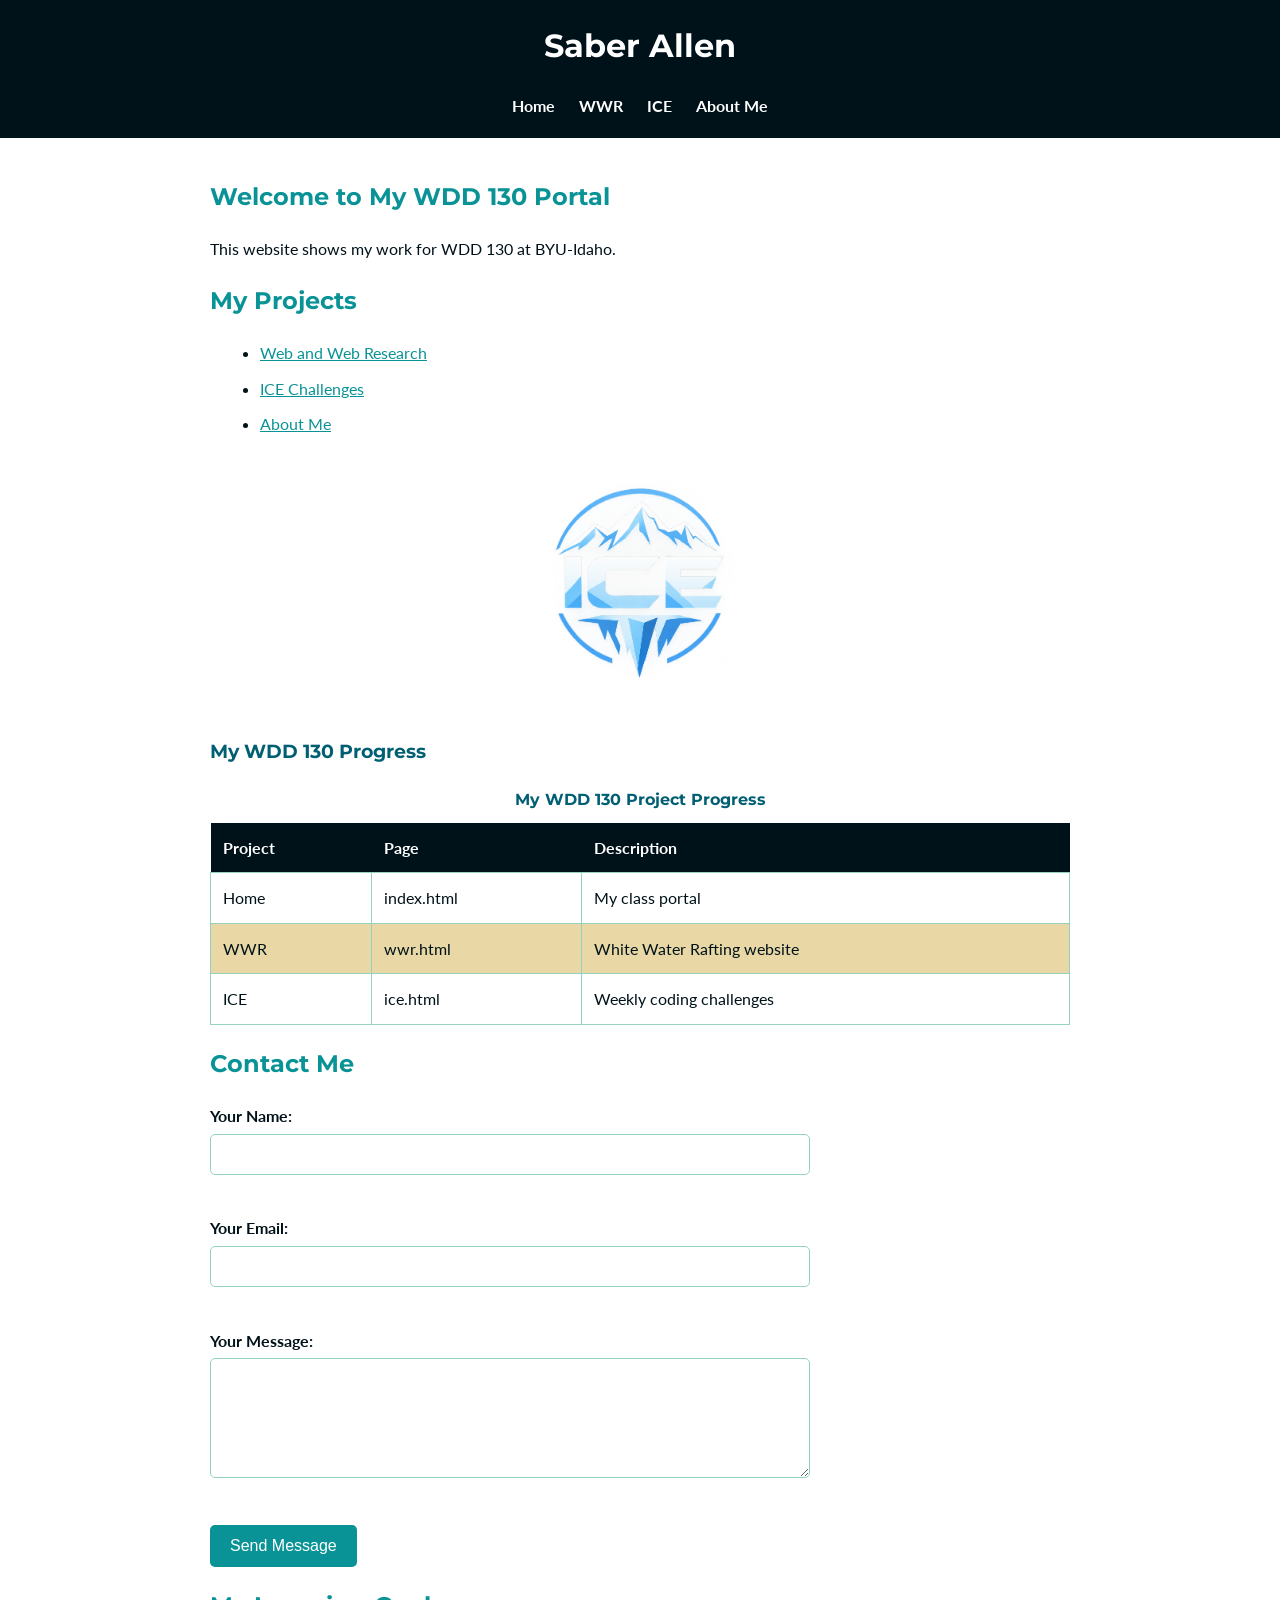
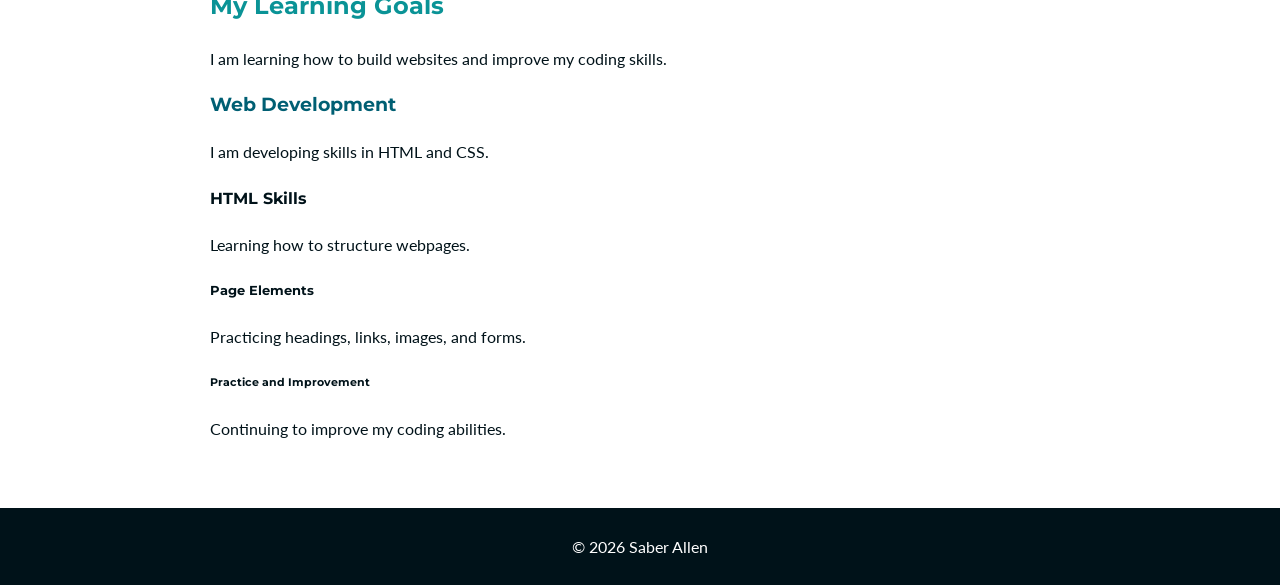
<file: index.html>
<!DOCTYPE html>
<html lang="en">
<head>
    <meta name="viewport" content="width=device-width, initial-scale=1.0">
    <meta charset="UTF-8">
    <title>Saber Allen | WDD 130</title>
    <link rel="stylesheet" href="styles.css">
</head>
<body>
    <header>
        <h1>Saber Allen</h1>
        <nav>
            <a href="index.html">Home</a>
            <a href="wwr.html">WWR</a>
            <a href="ice.html">ICE</a>
            <a href="about.html">About Me</a>
        </nav>
    </header>

    <main>
        <h2>Welcome to My WDD 130 Portal</h2>
        <p>This website shows my work for WDD 130 at BYU-Idaho.</p>

        <h2>My Projects</h2>
        <ul>
            <li><a href="wwr.html">Web and Web Research</a></li>
            <li><a href="ice.html">ICE Challenges</a></li>
            <li><a href="about.html">About Me</a></li>
        </ul>
       
        <img src="images/ice-logo.png" alt="ICE blue mountain logo" width="250">
        <h3>My WDD 130 Progress</h3>

<table>
    <caption>My WDD 130 Project Progress</caption>
    <thead>
        <tr>
            <th>Project</th>
            <th>Page</th>
            <th>Description</th>
        </tr>
    </thead>
    <tbody>
        <tr>
            <td>Home</td>
            <td>index.html</td>
            <td>My class portal</td>
        </tr>
        <tr>
            <td>WWR</td>
            <td>wwr.html</td>
            <td>White Water Rafting website</td>
        </tr>
        <tr>
            <td>ICE</td>
            <td>ice.html</td>
            <td>Weekly coding challenges</td>
        </tr>
    </tbody>
</table>
<h2>Contact Me</h2>

<form>
    <label for="name">Your Name:</label>
    <input type="text" id="name" name="name">

    <br><br>

    <label for="email">Your Email:</label>
    <input type="email" id="email" name="email">

    <br><br>

    <label for="message">Your Message:</label>
    <textarea id="message" name="message"></textarea>

    <br><br>

    <button type="submit">Send Message</button>
</form>
<h2>My Learning Goals</h2>
<p>I am learning how to build websites and improve my coding skills.</p>

<h3>Web Development</h3>
<p>I am developing skills in HTML and CSS.</p>

<h4>HTML Skills</h4>
<p>Learning how to structure webpages.</p>

<h5>Page Elements</h5>
<p>Practicing headings, links, images, and forms.</p>

<h6>Practice and Improvement</h6>
<p>Continuing to improve my coding abilities.</p>
    </main>


    <footer>
        <p>&copy; 2026 Saber Allen</p>
    </footer>
</body>
</html>
</file>
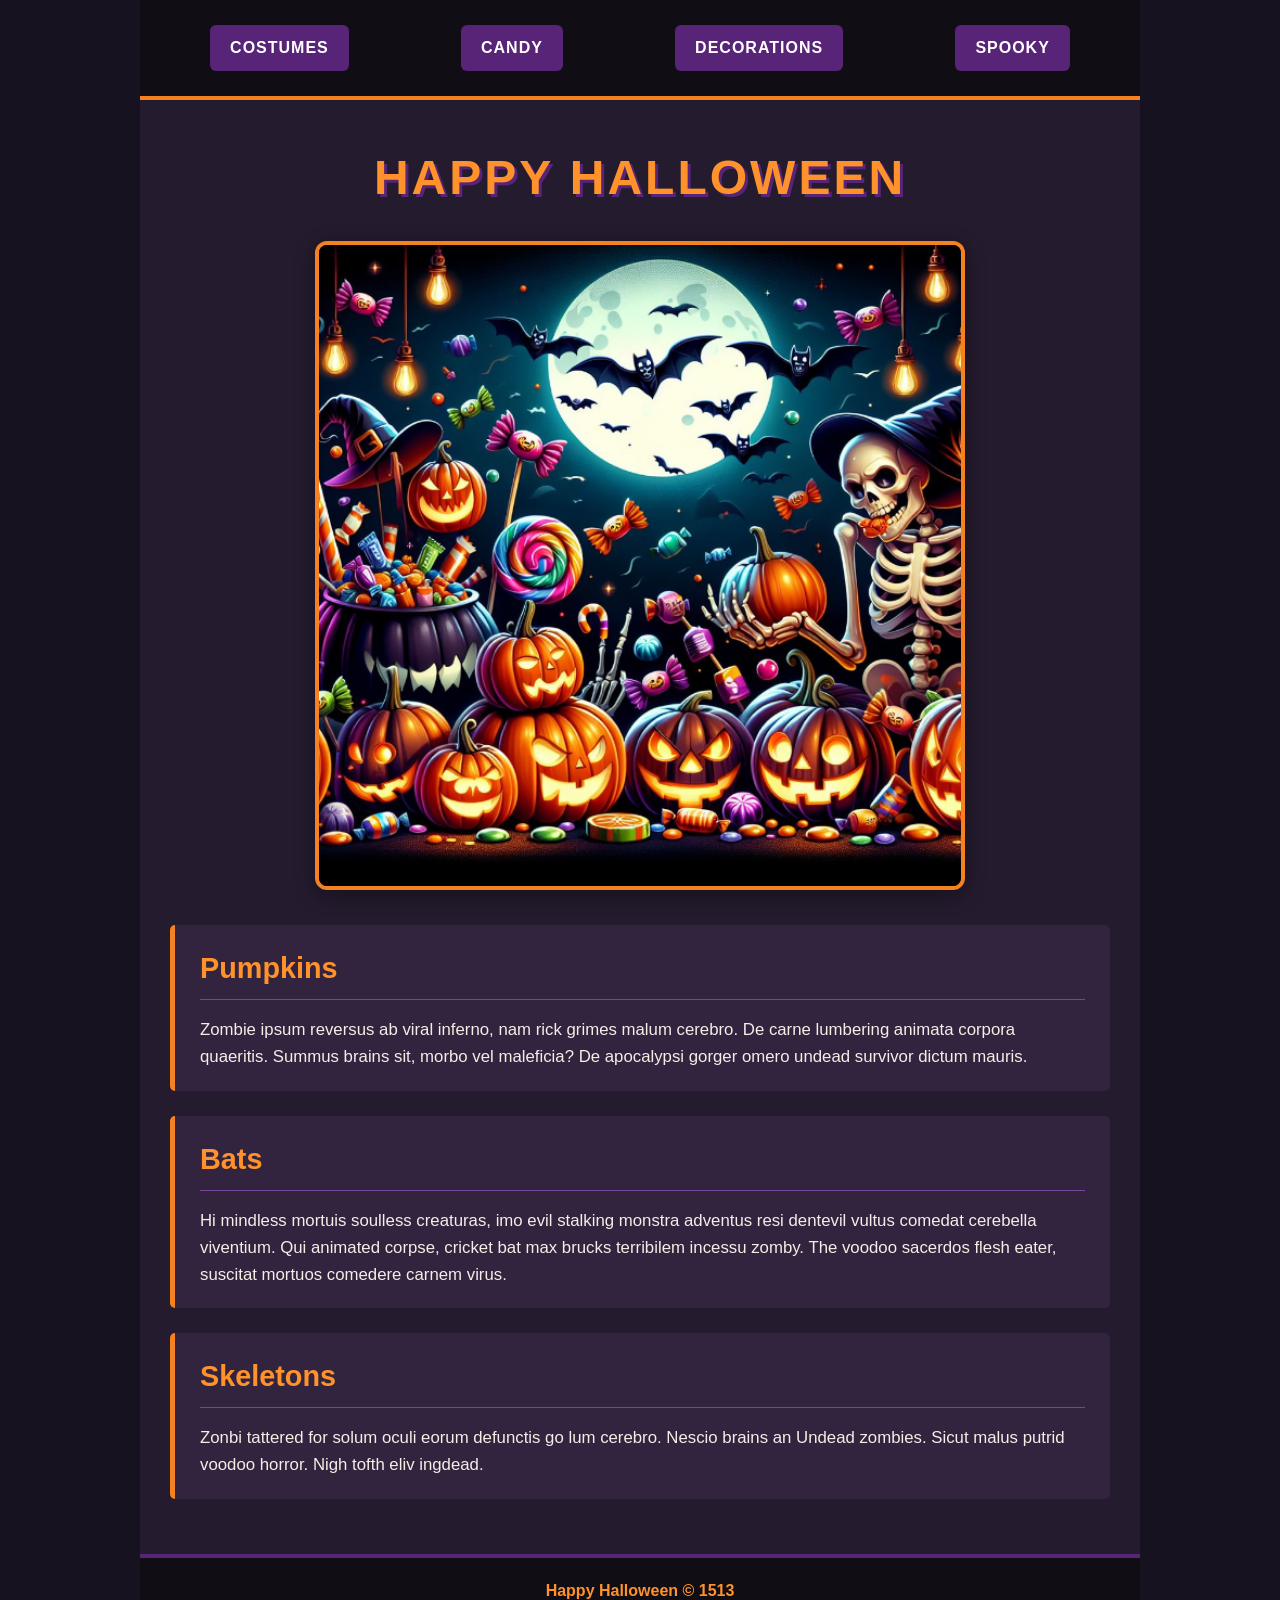
<file: halloween/index.html>
<!-- For this activity you are not allowed to change
 the HTML code, only the CSS -->

<!DOCTYPE html>
<html lang="en">

<head>
    <meta charset="UTF-8">
    <meta name="viewport" content="width=device-width, initial-scale=1.0">
    <title>Document</title>
    <link rel="stylesheet" href="styles/styles.css">
</head>

<body>
    <div id="wrapper">
        <header>
            <nav>
                <ul>
                    <li>Costumes</li>
                    <li>Candy</li>
                    <li>Decorations</li>
                    <li>Spooky</li>
                </ul>
            </nav>
        </header>
        <main>
            <h1>Happy Halloween</h1>
            <img src="images/halloween.png">
            <section>
                <h2>Pumpkins</h2>
                <p>Zombie ipsum reversus ab viral inferno, nam rick grimes
                    malum cerebro. De carne lumbering animata corpora quaeritis.
                    Summus brains sit​​, morbo vel maleficia? De apocalypsi gorger
                    omero undead survivor dictum mauris. </p>
            </section>
            <section>
                <h2>Bats</h2>
                <p>Hi mindless mortuis soulless
                    creaturas, imo evil stalking monstra adventus resi dentevil vultus
                    comedat cerebella viventium. Qui animated corpse, cricket bat max
                    brucks terribilem incessu zomby. The voodoo sacerdos flesh eater,
                    suscitat mortuos comedere carnem virus.</p>
            </section>
            <section>
                <h2>Skeletons</h2>
                <p>Zonbi tattered for solum oculi
                    eorum defunctis go lum cerebro. Nescio brains an Undead zombies. Sicut
                    malus putrid voodoo horror. Nigh tofth eliv ingdead.</p>
            </section>
        </main>
        <footer>
            Happy Halloween &copy; 1513
        </footer>
    </div>
</body>

</html>
</file>
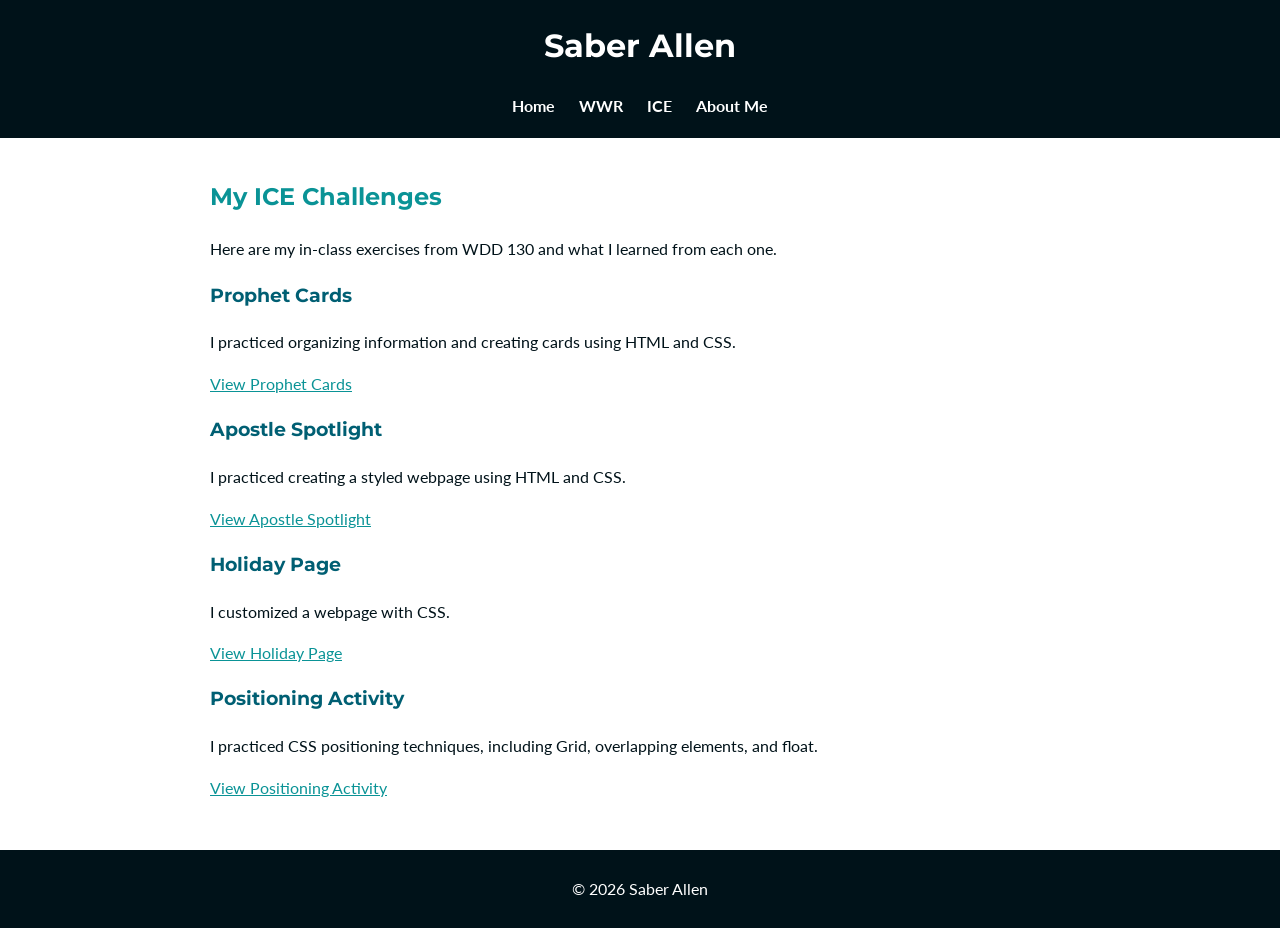
<file: ice.html>
<!DOCTYPE html>
<html lang="en">
<head>
    <meta charset="UTF-8">
    <meta name="viewport" content="width=device-width, initial-scale=1.0">
    <title>Saber Allen | WDD 130</title>
    <link rel="stylesheet" href="styles.css">
</head>
<body>
    <header>
        <h1>Saber Allen</h1>
        <nav>
            <a href="index.html">Home</a>
            <a href="wwr.html">WWR</a>
            <a href="ice.html">ICE</a>
            <a href="about.html">About Me</a>
        </nav>
    </header>

    <main>
        <h2>My ICE Challenges</h2>
        <p>
            Here are my in-class exercises from WDD 130
            and what I learned from each one.
        </p>

        <section>
            <h3>Prophet Cards</h3>
            <p>
                I practiced organizing information and
                creating cards using HTML and CSS.
            </p>
            <a href="./prophet_cards/oaks.html" target="_blank">
                View Prophet Cards
            </a>
        </section>

        <section>
            <h3>Apostle Spotlight</h3>
            <p>
                I practiced creating a styled webpage
                using HTML and CSS.
            </p>
            <a href="./apostle_spotlight/apostles.html" target="_blank">
                View Apostle Spotlight
            </a>
        </section>

        <section>
            <h3>Holiday Page</h3>
            <p>
                I customized a webpage with CSS.
            </p>
            <a href="./halloween/halloween.html" target="_blank">
                View Holiday Page
            </a>
        </section>

        <section>
            <h3>Positioning Activity</h3>
            <p>
                I practiced CSS positioning techniques,
                including Grid, overlapping elements, and float.
            </p>
            <a href="./positioning/positioning.html" target="_blank">
                View Positioning Activity
            </a>
        </section>

    </main>

    <footer>
        <p>&copy; 2026 Saber Allen</p>
    </footer>
</body>
</html>
</file>
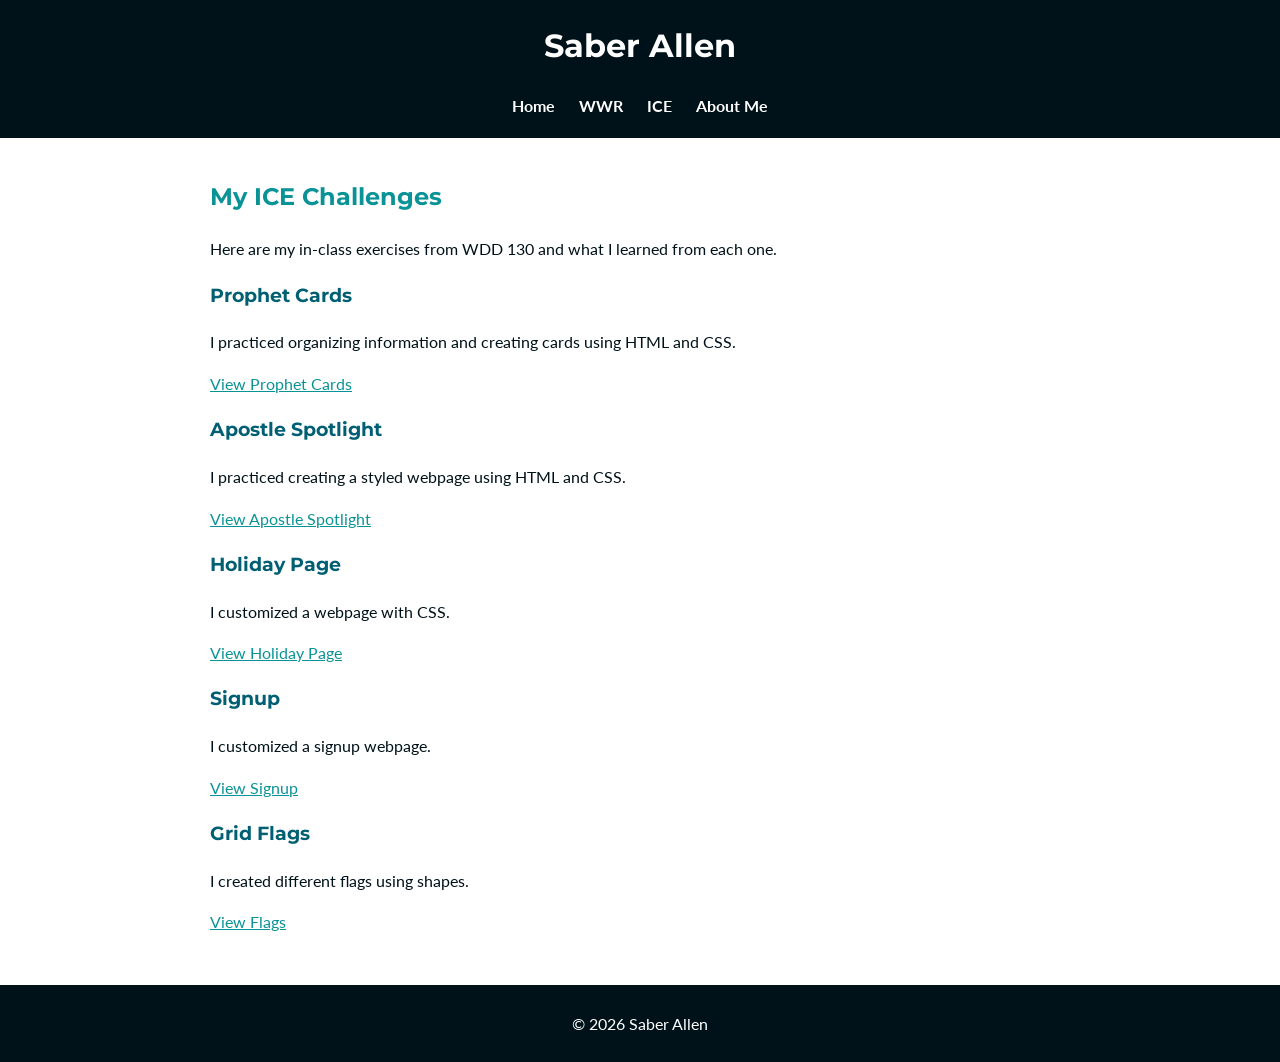
<file: portal page.html>
<!DOCTYPE html>
<html lang="en">
<head>
    <meta charset="UTF-8">
    <meta name="viewport" content="width=device-width, initial-scale=1.0">
    <title>Saber Allen | WDD 130</title>
    <link rel="stylesheet" href="styles.css">
</head>
<body>
    <header>
        <h1>Saber Allen</h1>
        <nav>
            <a href="index.html">Home</a>
            <a href="wwr.html">WWR</a>
            <a href="ice.html">ICE</a>
            <a href="about.html">About Me</a>
        </nav>
    </header>

    <main>
        <h2>My ICE Challenges</h2>
        <p>
            Here are my in-class exercises from WDD 130
            and what I learned from each one.
        </p>

        <section>
            <h3>Prophet Cards</h3>
            <p>
                I practiced organizing information and
                creating cards using HTML and CSS.
            </p>
            <a href="./prophet_cards/oaks.html" target="_blank">
                View Prophet Cards
            </a>
        </section>

        <section>
            <h3>Apostle Spotlight</h3>
            <p>
                I practiced creating a styled webpage
                using HTML and CSS.
            </p>
            <a href="./apostle_spotlight/apostles.html" target="_blank">
                View Apostle Spotlight
            </a>
        </section>

         <section>
            <h3>Holiday Page</h3>
            <p>
                I customized a webpage with CSS.
            </p>
            <a href="./halloween/halloween.html" target="_blank">
                View Holiday Page
            </a>
        </section>

        </section>
            <h3>Signup</h3>
            <p>
                I customized a signup webpage.
            </p>
            <a href="./signup/signup.html" target="_blank">
                View Signup
            </a>
        </section>

        </section>
            <h3>Grid Flags</h3>
            <p>
                I created different flags using shapes.
            </p>
            <a href="./grid_flags/flags.html" target="_blank">
                View Flags
            </a>
        </section>
    </main>


    <footer>
        <p>&copy; 2026 Saber Allen</p>
    </footer>
</body>
</html>
</file>
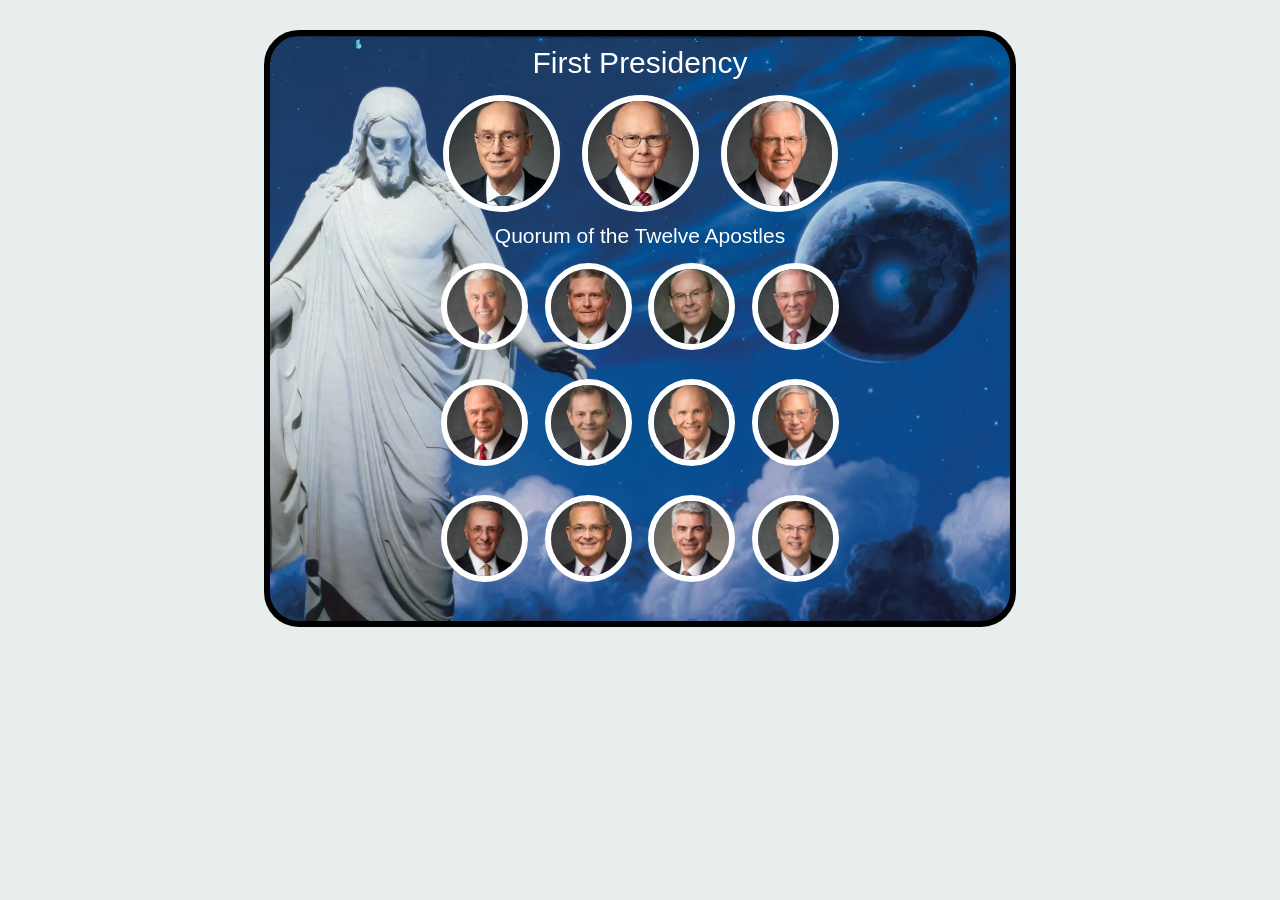
<file: apostle_spotlight/apostles.html>
<!DOCTYPE html>
<html lang="en">
<head>
    <meta charset="UTF-8">
    <meta name="viewport" content="width=device-width, initial-scale=1.0">
    <title>Apostle Spotlight</title>

    <style>
        body {
            background-color: #e8eded;
            font-family: Arial, sans-serif;
            margin: 0;
            padding: 30px 10px;
        }

        .container {
            max-width: 700px;
            margin: 0 auto;
            padding: 10px 20px 35px;
            border: 6px solid black;
            border-radius: 35px;
            text-align: center;
            color: white;
            background-color: #06366b;
            background-image: url("images/christus.webp");
            background-size: cover;
            background-position: center;
        }

        h1 {
            font-size: 30px;
            font-weight: normal;
            margin: 0 0 15px;
        }

        h2 {
            font-size: 21px;
            font-weight: normal;
            margin: 10px 0 15px;
        }

        .first-presidency {
            display: flex;
            justify-content: center;
            align-items: center;
            gap: 22px;
            margin-bottom: 12px;
        }

        .first-presidency img {
            width: 105px;
            height: 105px;
        }

        .apostles {
            display: grid;
            grid-template-columns: repeat(4, 1fr);
            justify-items: center;
            gap: 25px 15px;
            max-width: 400px;
            margin: 0 auto;
        }

        .apostle img {
            width: 75px;
            height: 75px;
        }

        .first-presidency img,
        .apostle img {
            object-fit: cover;
            border: 6px solid white;
            border-radius: 50%;
            transition: border-color 0.3s ease;
        }

        .first-presidency img:hover,
        .apostle img:hover {
            border-color: #00ffff;
        }

        @media screen and (max-width: 500px) {
            .container {
                padding: 15px 10px 25px;
            }

            .first-presidency {
                gap: 10px;
            }

            .first-presidency img {
                width: 75px;
                height: 75px;
            }

            .apostles {
                gap: 15px 5px;
            }

            .apostle img {
                width: 55px;
                height: 55px;
            }
        }
    </style>
</head>

<body>

    <main class="container">

        <h1>First Presidency</h1>

        <section class="first-presidency">
            <img src="images/eyring.webp"
                 alt="Henry B. Eyring, First Counselor">

            <img src="images/oaks.webp"
                 alt="Dallin H. Oaks, President of the Church">

            <img src="images/christofferson.webp"
                 alt="D. Todd Christofferson, Second Counselor">
        </section>

        <h2>Quorum of the Twelve Apostles</h2>

        <section class="apostles">

            <div class="apostle">
                <img src="images/uchtdorf.webp"
                     alt="Dieter F. Uchtdorf">
            </div>

            <div class="apostle">
                <img src="images/bednar.webp"
                     alt="David A. Bednar">
            </div>

            <div class="apostle">
                <img src="images/cook.webp"
                     alt="Quentin L. Cook">
            </div>

            <div class="apostle">
                <img src="images/anderson.webp"
                     alt="Neil L. Anderson">
            </div>

            <div class="apostle">
                <img src="images/rasband.webp"
                     alt="Ronald A. Rasband">
            </div>

            <div class="apostle">
                <img src="images/stevenson.webp"
                     alt="Gary E. Stevenson">
            </div>

            <div class="apostle">
                <img src="images/renlund.webp"
                     alt="Dale G. Renlund">
            </div>

            <div class="apostle">
                <img src="images/gong.webp"
                     alt="Gerrit W. Gong">
            </div>

            <div class="apostle">
                <img src="images/soares.webp"
                     alt="Ulisses Soares">
            </div>

            <div class="apostle">
                <img src="images/kearon.webp"
                     alt="Patrick Kearon">
            </div>

            <div class="apostle">
                <img src="images/causse.webp"
                     alt="Gérald Caussé">
            </div>

            <div class="apostle">
                <img src="images/gilbert.webp"
                     alt="Clark G. Gilbert">
            </div>

        </section>

    </main>

</body>
</html>
</file>
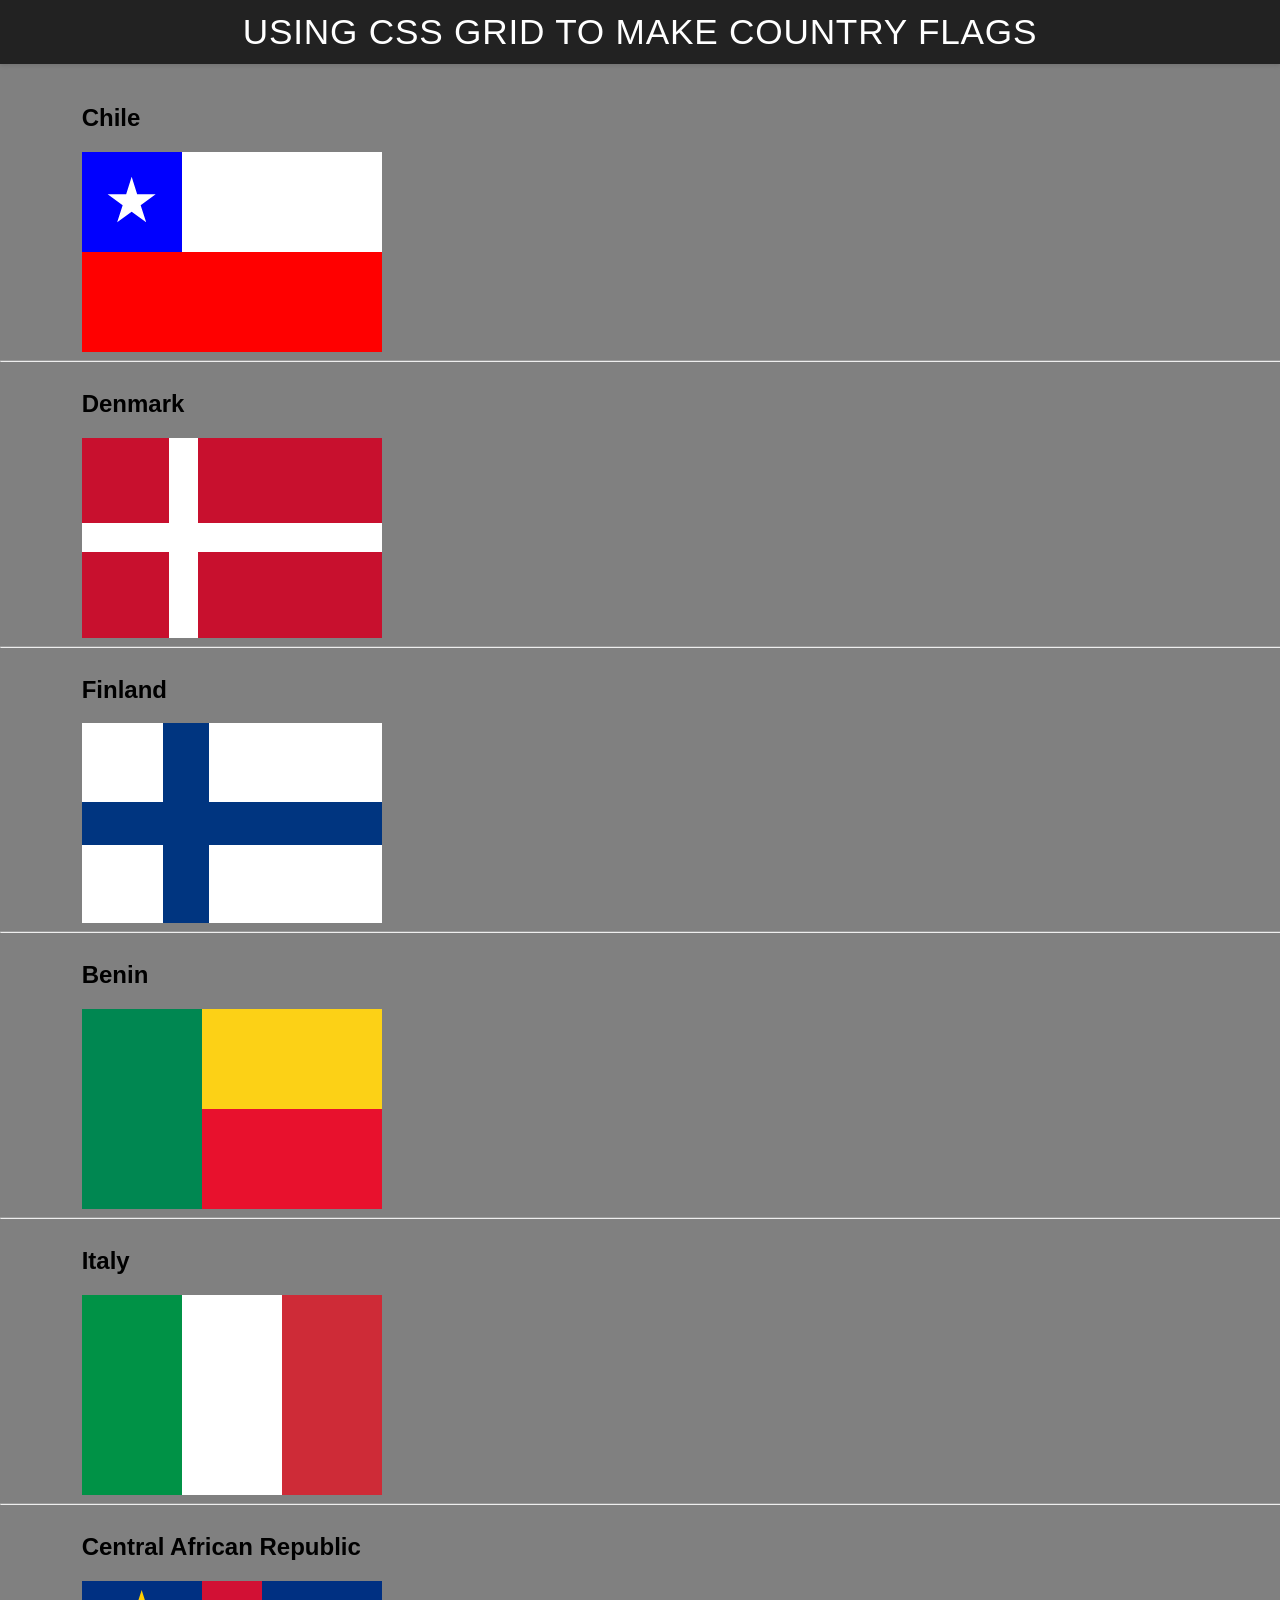
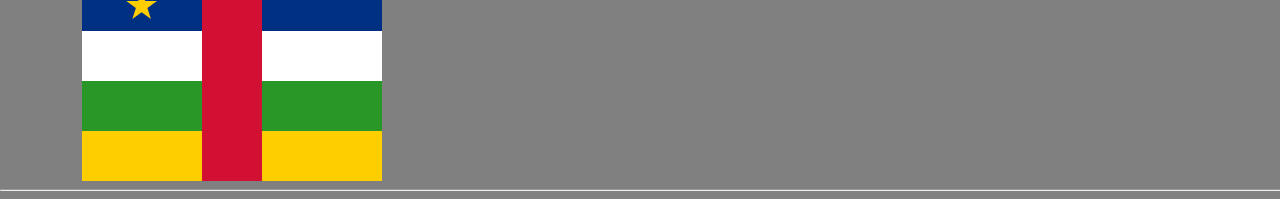
<file: grid_flags/flags.html>
<!DOCTYPE html>
<html lang="en">

<head>
    <meta charset="UTF-8">
    <meta name="viewport" content="width=device-width, initial-scale=1.0">
    <title>Flag</title>
    <style>
        body {
            margin: 0;
            font-family: 'Helvetica Neue', sans-serif;
            background-color: gray;
        }

        header {
            background-color: #222;
            color: #fff;
            padding: 0.75rem 1.5rem;
            display: flex;
            align-items: center;
            justify-content: center;
            font-size: 1.1rem;
            letter-spacing: 0.05rem;
            text-transform: uppercase;
            box-shadow: 0 2px 4px rgba(0, 0, 0, 0.1);
        }

        header h1 {
            margin: 0;
            font-weight: 400;
        }
        main {
            display: grid;
            grid-template-columns: .1fr .1fr 1fr .1fr;
            margin-top: 20px;
        }
        hr {
            width: 100%;
            grid-column: 1 / 5;
        }
        h2 {
            grid-column: 2/3;
        }

        #blue {
            background: blue;
            grid-column: 1 / 2;
            display: grid;
            align-items: center;
            justify-items: center;
        }

        #white {
            background: white;
            grid-column: 2 / 4;
        }

        #red {
            background: red;
            grid-column: 1 / 4;
        }

         #chile {
            display: grid;
            grid-template-columns: 1fr 2fr;
            grid-template-rows: 1fr 1fr;
            height: 200px;
            width: 300px;
            grid-column: 2 / 3;
        }

        #blue {
            background-color: blue;
            grid-column: 1 / 2;
            grid-row: 1 / 2;
            display: grid;
            align-items: center;
            justify-items: center;
        }

        #white {
            background-color: white;
            grid-column: 2 / 3;
            grid-row: 1 / 2;
        }

        #red {
            background-color: red;
            grid-column: 1 / 3;
            grid-row: 2 / 3;
        }

        .star {
            width: 50px;
            aspect-ratio: 1;
            background-color: white;
            clip-path: polygon(
                50% 0%,
                61% 35%,
                98% 35%,
                68% 57%,
                79% 91%,
                50% 70%,
                21% 91%,
                32% 57%,
                2% 35%,
                39% 35%
            );
        }

        /* Denmark */
        #denmark {
            display: grid;
            grid-template-columns: 9fr 3fr 19fr;
            grid-template-rows: 9fr 3fr 9fr;
            height: 200px;
            width: 300px;
            grid-column: 2 / 3;
            background-color: white;
        }

        #dred1 {
            background-color: #c8102e;
            grid-column: 1 / 2;
            grid-row: 1 / 2;
        }

        #dred2 {
            background-color: #c8102e;
            grid-column: 3 / 4;
            grid-row: 1 / 2;
        }

        #dred3 {
            background-color: #c8102e;
            grid-column: 1 / 2;
            grid-row: 3 / 4;
        }

        #dred4 {
            background-color: #c8102e;
            grid-column: 3 / 4;
            grid-row: 3 / 4;
        }

        /* Finland */
        #finland {
            display: grid;
            grid-template-columns: 9fr 5fr 19fr;
            grid-template-rows: 9fr 5fr 9fr;
            height: 200px;
            width: 300px;
            grid-column: 2 / 3;
            background-color: #003580;
        }

        #fwhite1 {
            background-color: white;
            grid-column: 1 / 2;
            grid-row: 1 / 2;
        }

        #fwhite2 {
            background-color: white;
            grid-column: 3 / 4;
            grid-row: 1 / 2;
        }

        #fwhite3 {
            background-color: white;
            grid-column: 1 / 2;
            grid-row: 3 / 4;
        }

        #fwhite4 {
            background-color: white;
            grid-column: 3 / 4;
            grid-row: 3 / 4;
        }

        /* Benin */
        #benin {
            display: grid;
            grid-template-columns: 2fr 3fr;
            grid-template-rows: 1fr 1fr;
            height: 200px;
            width: 300px;
            grid-column: 2 / 3;
        }

        #bgreen {
            background-color: #008751;
            grid-column: 1 / 2;
            grid-row: 1 / 3;
        }

        #byellow {
            background-color: #fcd116;
            grid-column: 2 / 3;
            grid-row: 1 / 2;
        }

        #bred {
            background-color: #e8112d;
            grid-column: 2 / 3;
            grid-row: 2 / 3;
        }

        /* Italy Bonus Flag */
#italy {
    display: grid;
    grid-template-columns: 1fr 1fr 1fr;
    height: 200px;
    width: 300px;
    grid-column: 2 / 3;
}

#igreen {
    background-color: #009246;
    grid-column: 1 / 2;
    grid-row: 1 / 2;
}

#iwhite {
    background-color: white;
    grid-column: 2 / 3;
    grid-row: 1 / 2;
}

#ired {
    background-color: #ce2b37;
    grid-column: 3 / 4;
    grid-row: 1 / 2;
}

/* Central African Republic Super Bonus Flag */
#car {
    display: grid;
    grid-template-columns: 1fr .5fr 1fr;
    grid-template-rows: 1fr 1fr 1fr 1fr;
    height: 200px;
    width: 300px;
    grid-column: 2 / 3;
}

#cblue {
    background-color: #003082;
    grid-column: 1 / 4;
    grid-row: 1 / 2;
}

#cwhite {
    background-color: white;
    grid-column: 1 / 4;
    grid-row: 2 / 3;
}

#cgreen {
    background-color: #289728;
    grid-column: 1 / 4;
    grid-row: 3 / 4;
}

#cyellow {
    background-color: #ffce00;
    grid-column: 1 / 4;
    grid-row: 4 / 5;
}

#cred {
    background-color: #d21034;
    grid-column: 2 / 3;
    grid-row: 1 / 5;
    z-index: 1;
}

#car-star {
    width: 32px;
    aspect-ratio: 1;
    background-color: #ffce00;
    clip-path: polygon(
        50% 0%,
        61% 35%,
        98% 35%,
        68% 57%,
        79% 91%,
        50% 70%,
        21% 91%,
        32% 57%,
        2% 35%,
        39% 35%
    );
    grid-column: 1 / 2;
    grid-row: 1 / 2;
    justify-self: center;
    align-self: center;
    z-index: 2;
}
    </style>
</head>

<body>
    <header>
        <h1>Using CSS Grid to make Country Flags</h1>
    </header>
    <main>
        <h2>Chile</h2>
        <div id="chile">
            <div id="blue">
                <div class="star"></div>
            </div>
            <div id="white"></div>
            <div id="red"></div>
        </div>
        <hr>

        <h2>Denmark</h2>
        <div id="denmark">
            <div id="dred1"></div>
            <div id="dred2"></div>
            <div id="dred3"></div>
            <div id="dred4"></div>
        </div>
        <hr>

        <h2>Finland</h2>
        <div id="finland">
            <div id="fwhite1"></div>
            <div id="fwhite2"></div>
            <div id="fwhite3"></div>
            <div id="fwhite4"></div>
        </div>
        <hr>

        <h2>Benin</h2>
        <div id="benin">
            <div id="bgreen"></div>
            <div id="byellow"></div>
            <div id="bred"></div>
        </div>
        <hr>
     <h2>Italy</h2>
        <div id="italy">
            <div id="igreen"></div>
            <div id="iwhite"></div>
            <div id="ired"></div>
        </div>
        <hr>

        <h2>Central African Republic</h2>
        <div id="car">
            <div id="cblue"></div>
            <div id="cwhite"></div>
            <div id="cgreen"></div>
            <div id="cyellow"></div>
            <div id="cred"></div>
            <div id="car-star"></div>
        </div>
        <hr>
    </main>
</body>

</html>
</file>
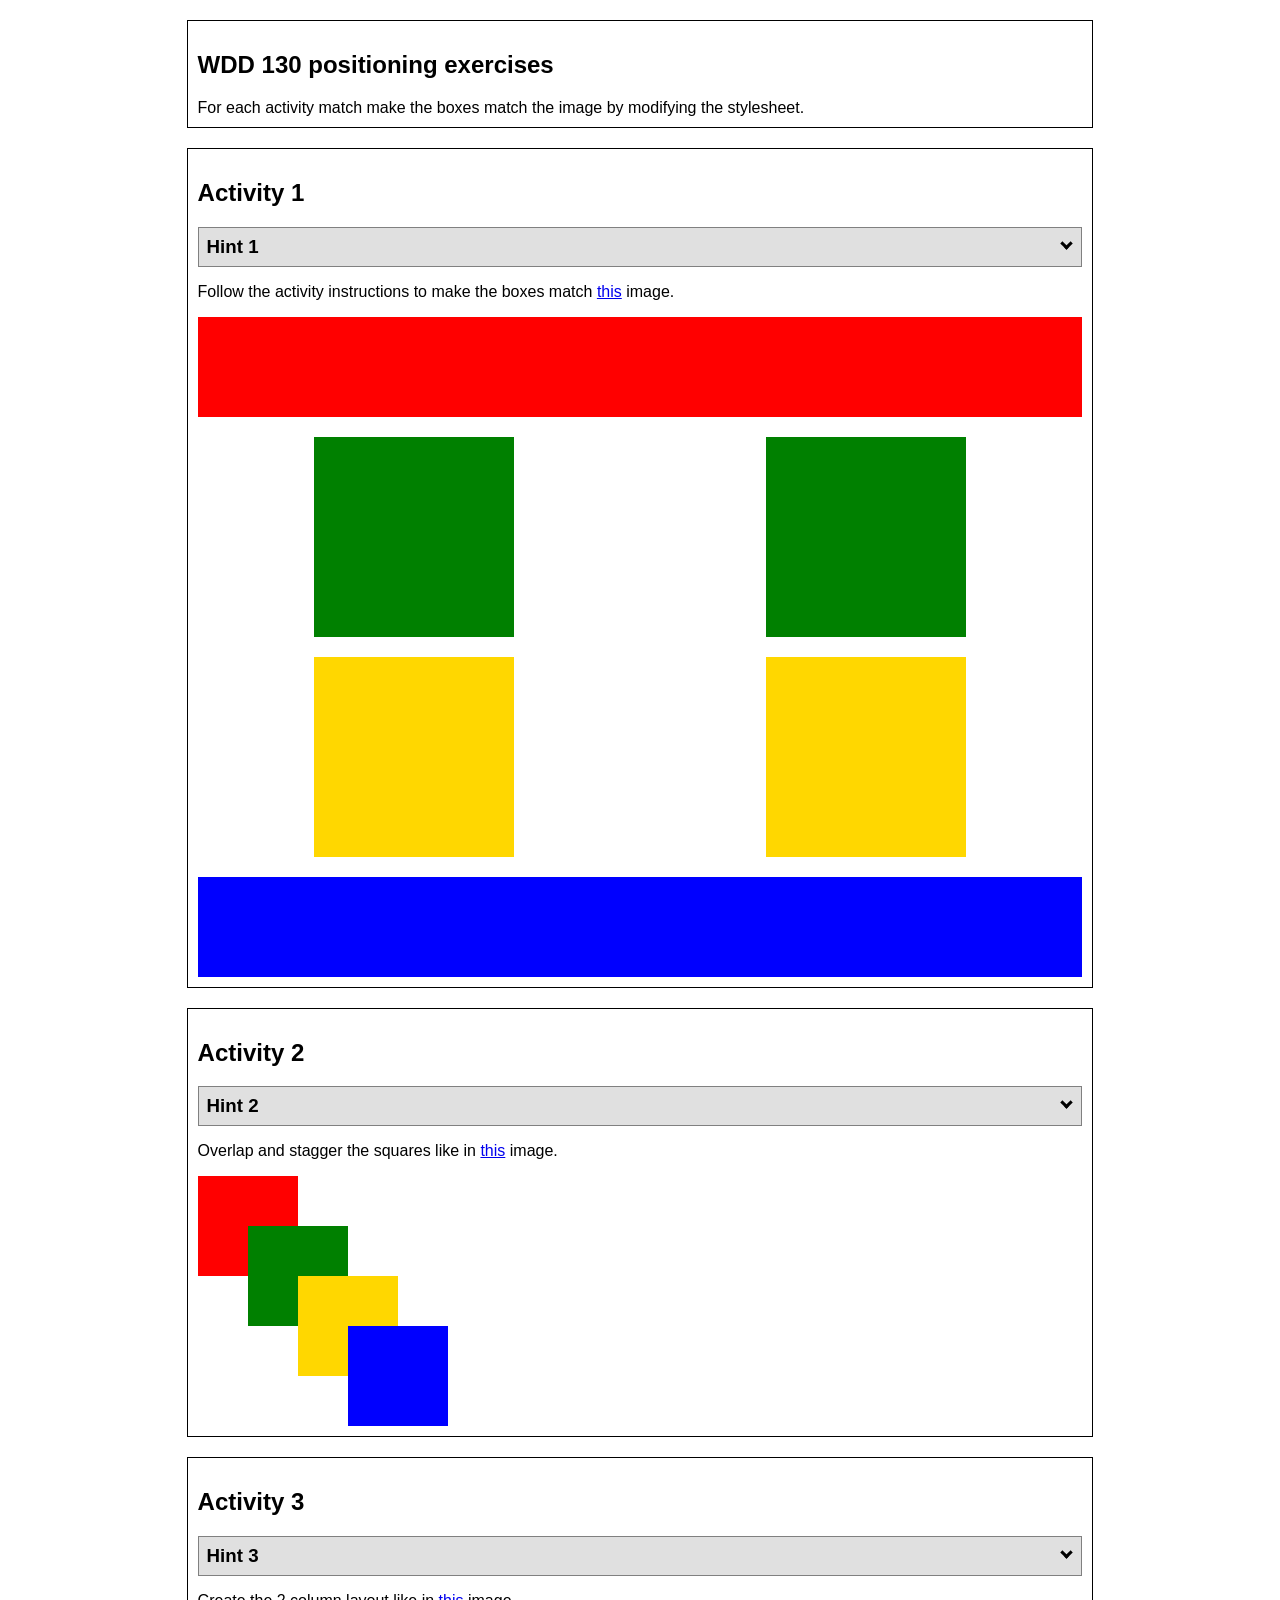
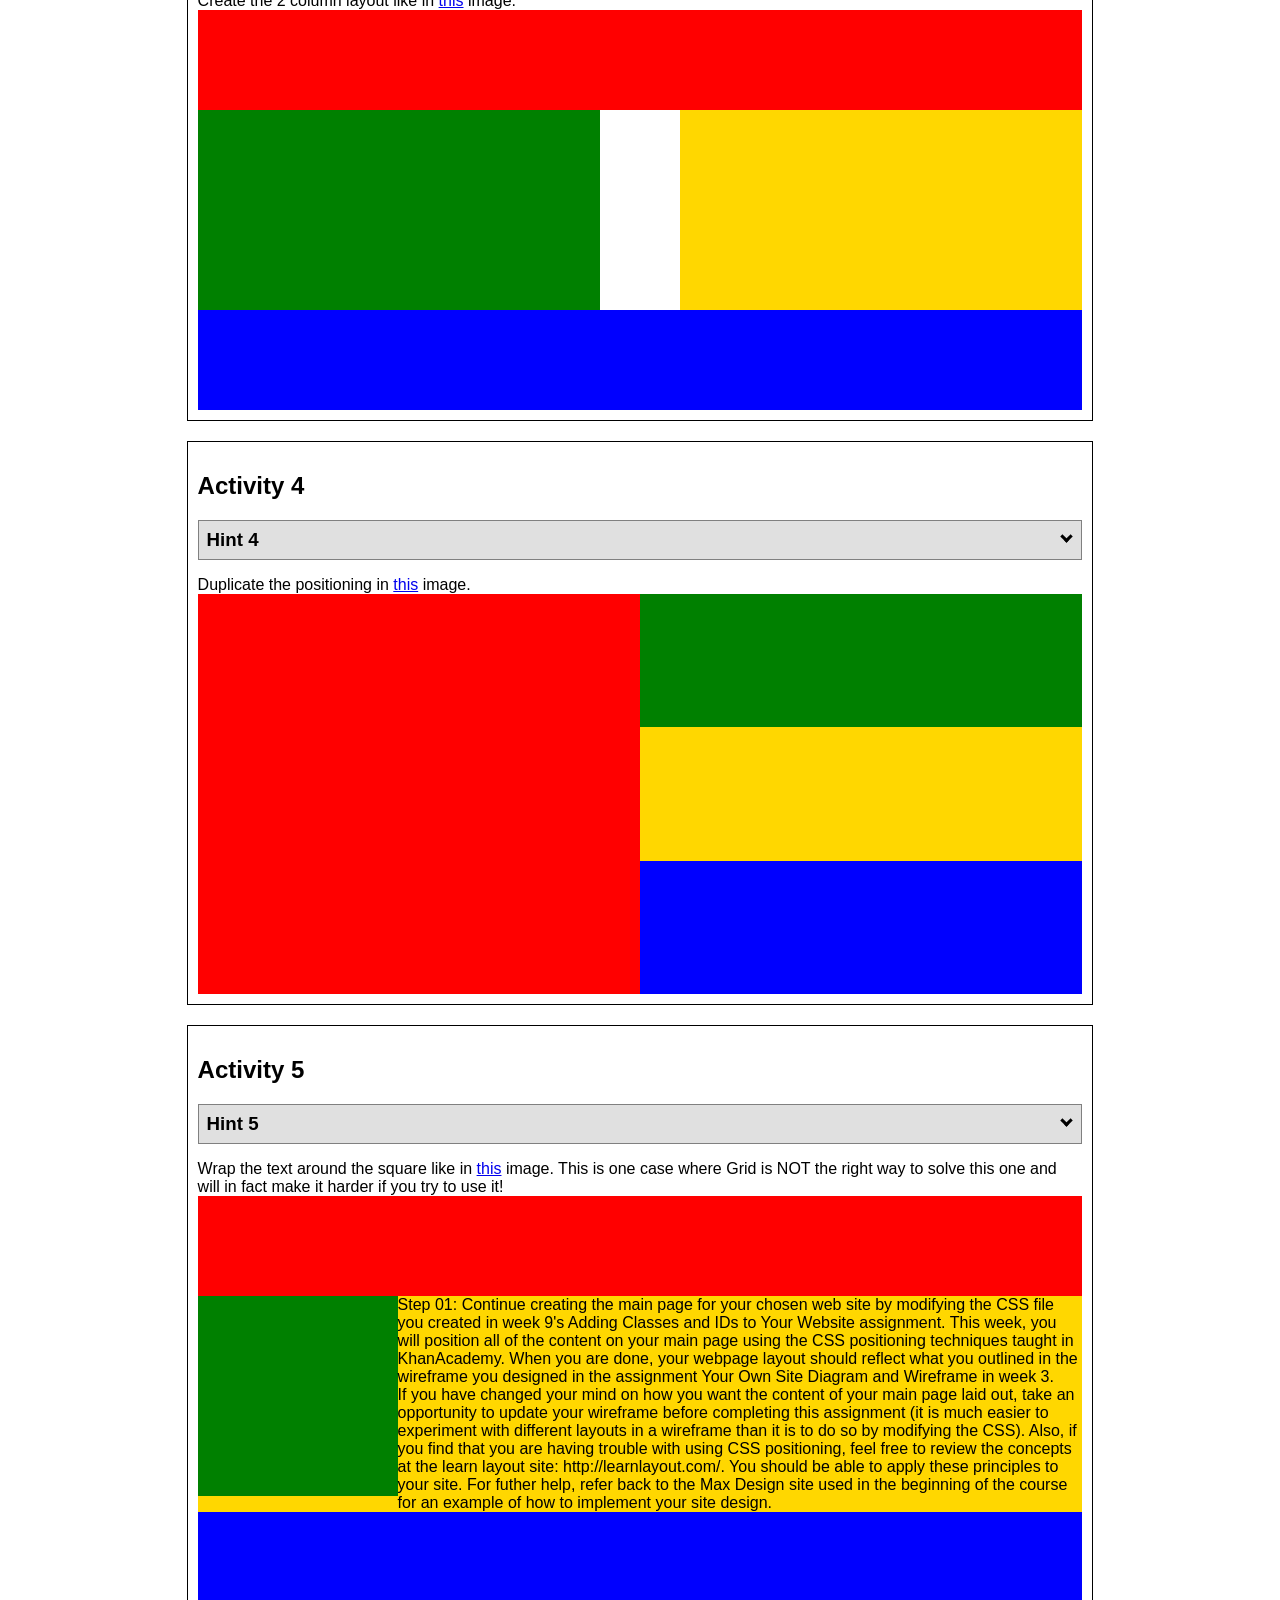
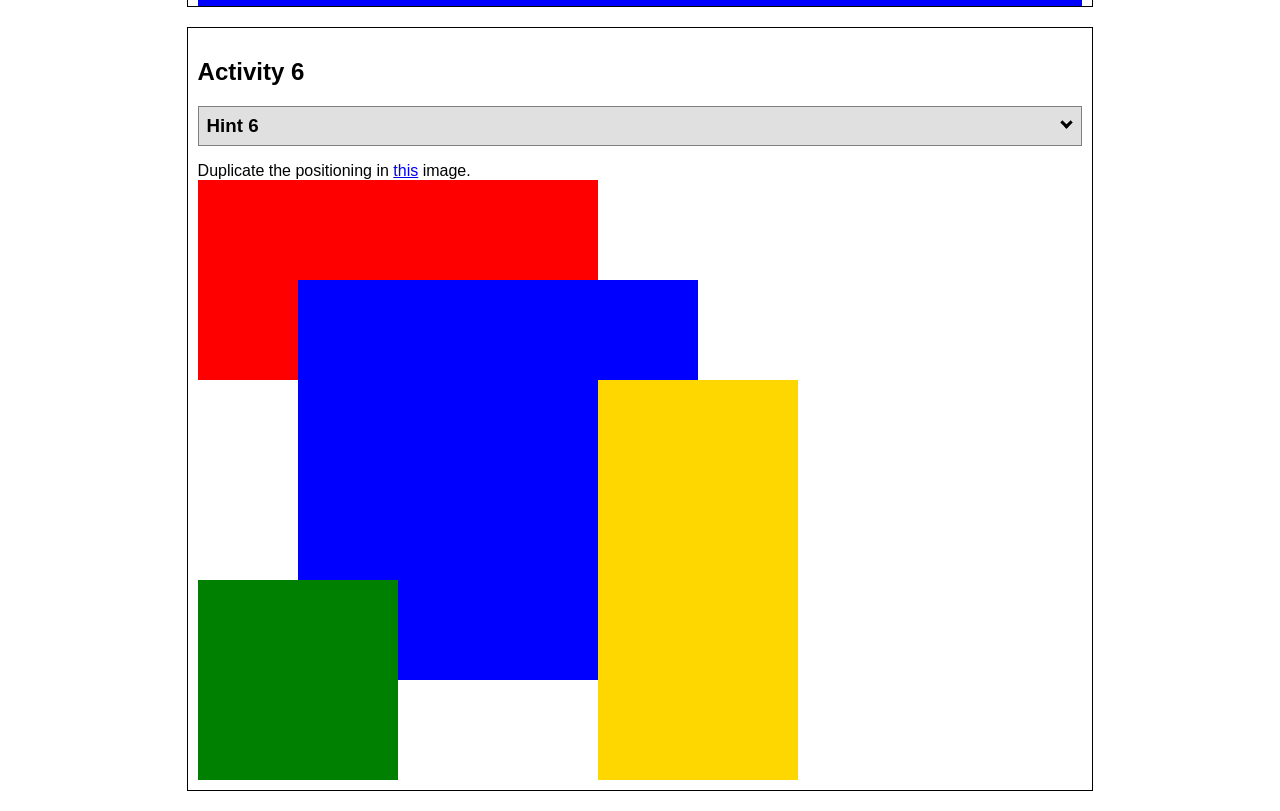
<file: positioning/positioning.html>
<!DOCTYPE html>
<html lang="en">
  <head>
    <!-- HTML - Name: positioning.html -->
    <title>Positioning Activity</title>
    <link rel="stylesheet" type="text/css" href="positionstyles.css" />
  </head>
  <body>
    <div class="activity">
      <h2>WDD 130 positioning exercises</h2>
      For each activity match make the boxes match the image by modifying the stylesheet.</div>
    <div class="activity">
      <h2>Activity 1</h2>
      <section class="hint"><input type="checkbox" ><i></i> <h3>Hint 1</h3><div><p>Use the activity instructions for the firt activity</a></p></div></section>
      <p>Follow the activity instructions to make the boxes match  <a href="images/example1.png" target="_blank">this</a> image.</p>
      <div class="content1" >
        <div class="red1" ></div>
        <div class="green1" ></div>
        <div class="green1" ></div>
        <div class="yellow1"></div>
        <div class="yellow1"></div>
        <div class="blue1"></div>
      </div>
    </div>
    <div class="activity">
      <h2>Activity 2</h2>
      <section class="hint"><input type="checkbox" > <h3>Hint 2</h3><i></i><div>
      <ul>
      <li>grid-template-columns: 50px 50px 50px 50px 50px </li></ul></div></section>
      <p>Overlap and stagger the squares like in <a href="images/example2.png" target="_blank">this</a> image.</p>
      <div class="content2" >
        <div class="red2" ></div>
        <div class="green2" ></div>
        <div class="yellow2"></div>
        <div class="blue2"></div>
      </div>
    </div>
    <div class="activity">
      <h2>Activity 3</h2>
      <section class="hint"><input type="checkbox" > <h3>Hint 3</h3><i></i><div><p>This one is going to be best solved with CSS Grid. Remember to make the boxes the right width first...then start moving them around. </p><h4>Properties used:</h4><ul><li>display:grid;</li><li>grid-template-columns:</li><li>grid-column-gap:</li>
        <li>grid-column:</li>  </ul></div></section>
      Create the 2 column layout like in <a href="images/example3.png" target="_blank">this</a>  image.
      <div class="content3" >
        <div class="red3" ></div>
        <div class="green3" ></div>
        <div class="yellow3"></div>
        <div class="blue3"></div>
      </div>
    </div>
    <div class="activity">
      <h2>Activity 4</h2>
      <section class="hint"><input type="checkbox" > <h3>Hint 4</h3><i></i><div><p>For the others we have been primarily concerned with width. For this one you will need to adjust height as well. </p><h4>Properties used:</h4><ul><li>display:grid;</li><li>grid-template-columns:</li><li>grid-row:</li></ul></div></section>
      Duplicate the positioning in <a href="images/example4.png" target="_blank">this</a> image. 
      <div class="content4" >
        <div class="red4" ></div>
        <div class="green4" ></div>
        <div class="yellow4"></div>
        <div class="blue4"></div>
      </div>
    </div>

    <div class="activity">
      <h2>Activity 5</h2>
      <section class="hint"><input type="checkbox" > <h3>Hint 5</h3><i></i><div><p>Grid is <strong>not</strong> the right way to do this.  In fact there is only one way to really do that...and that is with float. Remember that we float the thing we want the text to wrap around.  Also remember to start by making all the shapes the right size and shape.</p><h4>Properties used:</h4><ul><li>float: left;</li></ul></div></section>
      Wrap the text around the square like in <a href="images/example5.png" target="_blank">this</a> image. This is one case where Grid is NOT the right way to solve this one and will in fact make it harder if you try to use it!
      <div class="content5" >
        <div class="red5" ></div>
        <div class="green5" ></div>
        <div class="yellow5">Step 01: Continue creating the main page for your chosen web site by modifying the CSS file you created in week 9's Adding Classes and IDs to Your Website assignment. This week, you will position all of the content on your main page using the CSS positioning techniques taught in KhanAcademy. When you are done, your webpage layout should reflect what you outlined in the wireframe you designed in the assignment Your Own Site Diagram and Wireframe in week 3. <br />
          If you have changed your mind on how you want the content of your main page laid out, take an opportunity to update your wireframe before completing this assignment (it is much easier to experiment with different layouts in a wireframe than it is to do so by modifying the CSS). Also, if you find that you are having trouble with using CSS positioning, feel free to review the concepts at the learn layout site: http://learnlayout.com/. You should be able to apply these principles to your site. For futher help, refer back to the Max Design site used in the beginning of the course for an example of how to implement your site design.</div>
        <div class="blue5"></div>
      </div>
    </div>
    <div class="activity">
      <h2>Activity 6</h2>
      <section class="hint"><input type="checkbox" > <h3>Hint 6</h3><i></i><div><p>This one is all about visualizing the grid behind the layout. If you are having a hard time doing that first: all the sizes are even multiples of 100, and second here is another example with the lines drawn: <a href="images/example6-hint.png" target="_blank">example 6 with lines</a>. For this one you will find it easiest if you use px for the column width. You can also use <kbd>z-index</kbd> to control the element layering.    </p><h4>Properties used:</h4><ul><li>display:grid;</li><li>grid-template-columns:</li><li>grid-column:</li><li>grid-row:</li><li><a href="https://www.w3schools.com/cssref/pr_pos_z-index.asp" target="_blank">z-index:</a></li></ul></div></section>
      Duplicate the positioning in <a href="images/example6.png" target="_blank">this</a> image.
      <div class="content6" >
        <div class="red6" ></div>
        <div class="green6" ></div>
        <div class="yellow6"></div>
        <div class="blue6"></div>
      </div>
    </div>
  </body>
</html>
</file>
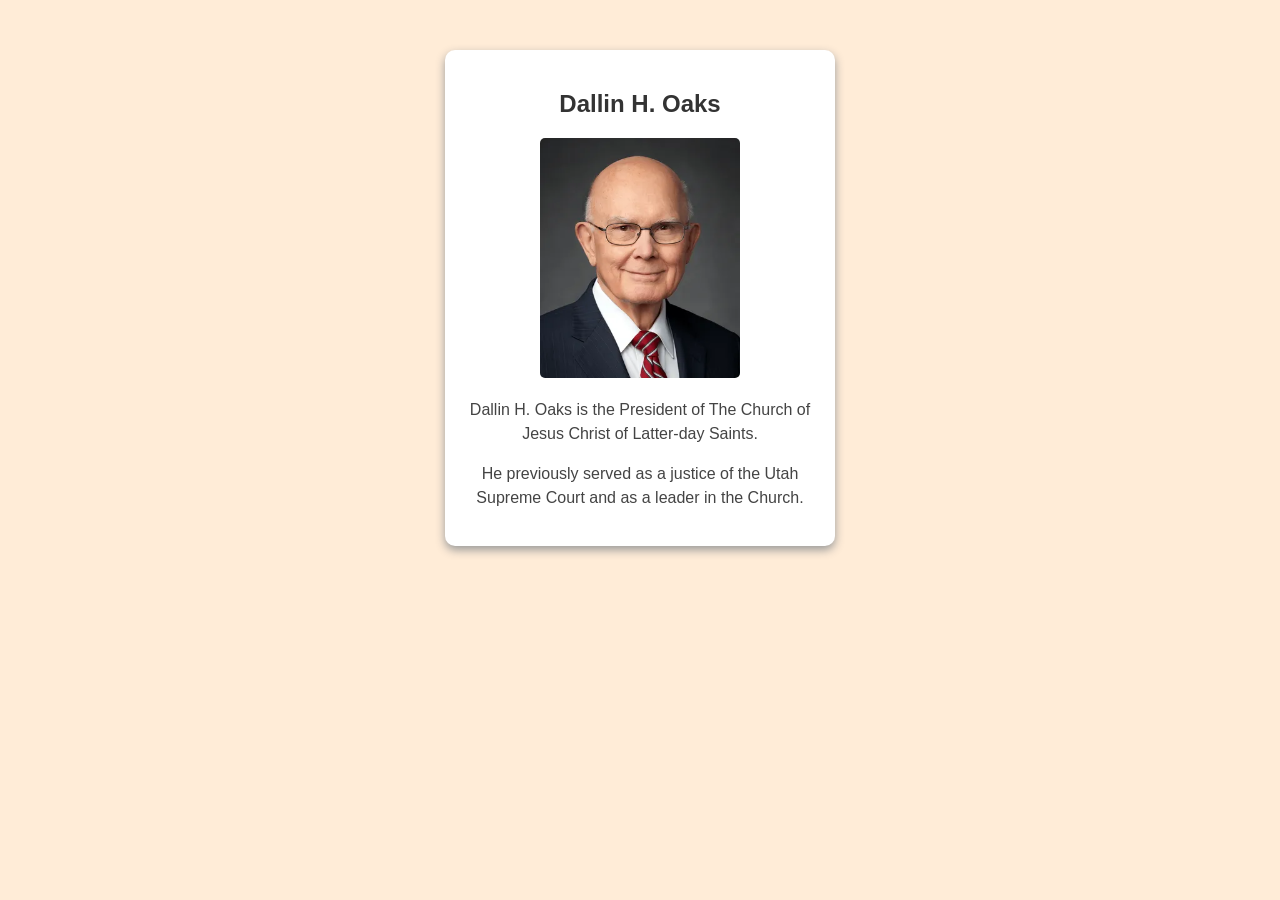
<file: prophet_cards/oaks.html>
<!DOCTYPE html>
<html lang="en">
<head>
    <meta charset="UTF-8">
    <meta name="viewport" content="width=device-width, initial-scale=1.0">
    <title>Dallin H. Oaks</title>

    <style>
        body {
            background: #FFECD7;
            font-family: Arial, sans-serif;
        }

        .card {
            background: white;
            max-width: 350px;
            margin: 50px auto;
            padding: 20px;
            border-radius: 10px;
            box-shadow: 0 4px 10px #999;
            text-align: center;
        }

        h1 {
            color: #333;
        }

        img {
            width: 200px;
            border-radius: 5px;
        }

        p {
            line-height: 1.5;
            color: #444;
        }
    </style>
</head>

<body>
    <main>
        <article class="card">
            <h1>Dallin H. Oaks</h1>

            <img src="images/oaks.webp" alt="President Dallin H. Oaks">

            <p>
                Dallin H. Oaks is the President of The Church of
                Jesus Christ of Latter-day Saints.
            </p>

            <p>
                He previously served as a justice of the Utah
                Supreme Court and as a leader in the Church.
            </p>
        </article>
    </main>
</body>
</html>
</file>
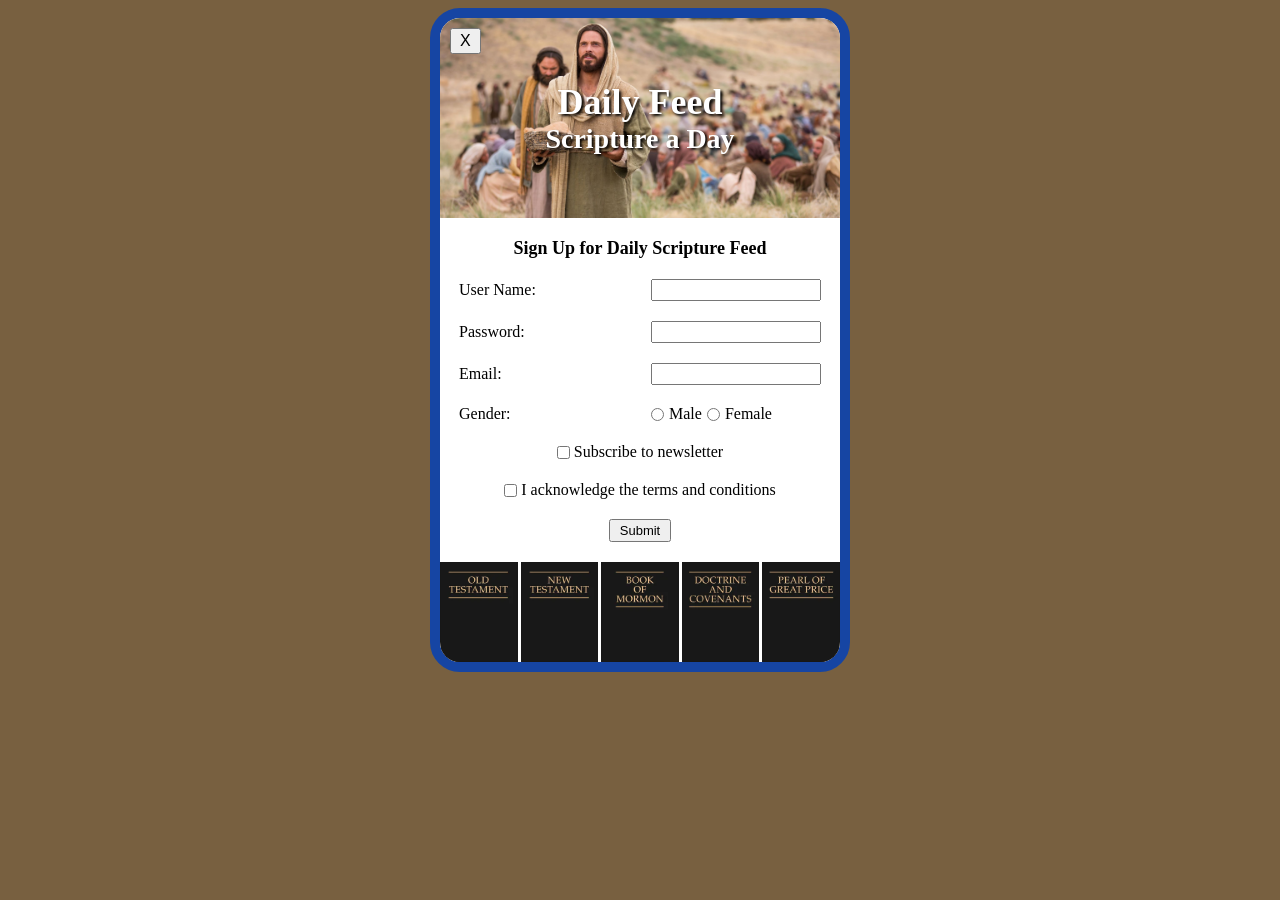
<file: signup/signup.html>
<!DOCTYPE html>
<html lang="en">

<head>
    <meta charset="UTF-8">
    <meta name="viewport" content="width=device-width, initial-scale=1.0">
    <title>Daily Feed Sign Up</title>

    <style>
        * {
            margin: 0;
            padding: 0;
            box-sizing: border-box;
        }

        body {
            background: rgb(120, 96, 64);
            font-family: Georgia, serif;
            padding: 8px 12px;
        }

        #formContainer {
            width: 420px;
            max-width: 100%;
            margin: 0 auto;
            background: white;
            border: 10px solid #1645a3;
            border-radius: 30px;
            overflow: hidden;
        }

        /* Top Banner */

        #banner {
            height: 200px;
            background-image: url("images/jesus_feeds_5000.jpeg");
            background-size: cover;
            background-position: center 40%;
            background-repeat: no-repeat;
            position: relative;
            display: flex;
            justify-content: center;
            align-items: center;
        }

        #closeBtn {
            position: absolute;
            top: 10px;
            left: 10px;
            padding: 2px 8px;
            font-size: 16px;
            cursor: pointer;
        }

        #bannerText {
            text-align: center;
            color: white;
            text-shadow: 2px 2px 3px black;
        }

        #bannerText h1 {
            font-size: 36px;
        }

        #bannerText h2 {
            font-size: 28px;
        }

        /* Form Section */

        h3 {
            text-align: center;
            font-size: 18px;
            margin: 20px 0;
        }

        form {
            display: grid;
            grid-template-columns: 1fr 170px;
            column-gap: 20px;
            row-gap: 20px;
            padding: 0 19px 20px;
            align-items: center;
        }

        form > label {
            font-size: 16px;
        }

        input[type="text"],
        input[type="password"],
        input[type="email"] {
            width: 170px;
            max-width: 100%;
            height: 22px;
        }

        .genderOptions {
            display: flex;
            align-items: center;
            gap: 5px;
            white-space: nowrap;
        }

        form section {
            grid-column: 1 / 3;
            display: flex;
            justify-content: center;
            align-items: center;
            gap: 4px;
        }

        form section label {
            font-size: 16px;
        }

        form section button {
            padding: 2px 9px;
            font-size: 13px;
            cursor: pointer;
        }

        /* Scripture Categories */

        #scriptureImages {
            display: grid;
            grid-template-columns: repeat(5, 1fr);
            gap: 3px;
            height: 100px;
            background: white;
        }

        #scriptureImages img {
            display: block;
            width: 100%;
            height: 100px;
            object-fit: contain;
            background: #171717;
        }

        /* Form Output */

        #output {
            max-width: 420px;
            margin: 20px auto;
            color: white;
        }

        #output h3 {
            color: white;
        }

        #output li {
            margin: 8px 0;
        }

        /* Mobile Layout */

        @media screen and (max-width: 400px) {
            form {
                grid-template-columns: 1fr 150px;
                column-gap: 10px;
                padding-left: 12px;
                padding-right: 12px;
            }

            input[type="text"],
            input[type="password"],
            input[type="email"] {
                width: 150px;
            }

            #bannerText h1 {
                font-size: 30px;
            }

            #bannerText h2 {
                font-size: 23px;
            }
        }
    </style>

</head>

<body>

    <div id="formContainer">

        <!-- Banner -->

        <div id="banner">

            <button type="button" id="closeBtn">X</button>

            <div id="bannerText">
                <h1>Daily Feed</h1>
                <h2>Scripture a Day</h2>
            </div>

        </div>

        <!-- Form Title -->

        <h3>Sign Up for Daily Scripture Feed</h3>

        <!-- Sign Up Form -->

        <form id="myForm">

            <label for="username">User Name:</label>
            <input type="text" id="username" name="username" required>

            <label for="password">Password:</label>
            <input type="password" id="password" name="password" required>

            <label for="email">Email:</label>
            <input type="email" id="email" name="email" required>

            <label>Gender:</label>

            <div class="genderOptions">

                <input type="radio" id="male" name="gender" value="male" required>
                <label for="male">Male</label>

                <input type="radio" id="female" name="gender" value="female" required>
                <label for="female">Female</label>

            </div>

            <section>
                <input type="checkbox" id="newsletter" name="newsletter">
                <label for="newsletter">Subscribe to newsletter</label>
            </section>

            <section>
                <input type="checkbox" id="conditions" name="conditions" required>
                <label for="conditions">I acknowledge the terms and conditions</label>
            </section>

            <section>
                <button type="submit">Submit</button>
            </section>

        </form>

        <!-- Scripture Categories -->

        <div id="scriptureImages">

            <img src="images/old_testament.webp" alt="Old Testament">

            <img src="images/new_testament.webp" alt="New Testament">

            <img src="images/book_of_mormon.webp" alt="Book of Mormon">

            <img src="images/doctrine_and_covenants.webp" alt="Doctrine and Covenants">

            <img src="images/pearl_of_great_price.webp" alt="Pearl of Great Price">

        </div>

    </div>

    <!-- Output -->

    <div id="output"></div>

    <script>

        // Close Button

        document.getElementById("closeBtn").addEventListener("click", function () {

            document.getElementById("formContainer").style.display = "none";

        });


        // Form Submission

        const form = document.getElementById("myForm");
        const output = document.getElementById("output");

        form.addEventListener("submit", function (event) {

            event.preventDefault();

            const formData = new FormData(form);
            const entries = [];

            for (const [key, value] of formData.entries()) {

                if (key === "password") {
                    entries.push([key, "[password entered]"]);
                } else {
                    entries.push([key, value]);
                }

            }

            output.innerHTML = `
                <br>
                <h3>Here is the data that would be sent to the server:</h3>
                <ul id="resultList"></ul>
            `;

            const resultList = document.getElementById("resultList");

            entries.forEach(function (entry) {

                const li = document.createElement("li");
                const strong = document.createElement("strong");

                strong.textContent = entry[0];

                li.appendChild(strong);
                li.appendChild(document.createTextNode(": " + entry[1]));

                resultList.appendChild(li);

            });

        });

    </script>

</body>
</html>
</file>
<file: styles.css>
@import url('https://fonts.googleapis.com/css2?family=Lato&family=Montserrat:wght@700&display=swap');

* {
    box-sizing: border-box;
}

body {
    font-family: 'Lato', sans-serif;
    background-color: #FFFFFF;
    color: #001219;
    margin: 0;
    line-height: 1.6;
}

/* HEADER */
header {
    background-color: #001219;
    color: white;
    text-align: center;
    padding: 20px;
}

header h1 {
    font-family: 'Montserrat', sans-serif;
    margin-top: 0;
}

/* NAVIGATION */
nav a {
    color: white;
    text-decoration: none;
    margin: 10px;
    font-weight: bold;
}

nav a:hover {
    color: #94D2BD;
}

/* MAIN CONTENT */
main {
    padding: 20px;
    max-width: 900px;
    margin: auto;
}

h1, h2, h3, h4, h5, h6 {
    font-family: 'Montserrat', sans-serif;
}

h2 {
    color: #0A9396;
}

h3 {
    color: #005F73;
}

li {
    margin: 10px;
}

a {
    color: #0A9396;
}

a:hover {
    color: #005F73;
}

/* IMAGE */
main img {
    display: block;
    max-width: 100%;
    height: auto;
    margin: 25px auto;
}

/* TABLE */
table {
    width: 100%;
    border-collapse: collapse;
    margin: 20px 0;
    text-align: left;
}

caption {
    font-family: 'Montserrat', sans-serif;
    font-weight: bold;
    margin-bottom: 10px;
    color: #005F73;
}

th {
    background-color: #001219;
    color: white;
    padding: 12px;
}

td {
    padding: 12px;
    border: 1px solid #94D2BD;
}

tr:nth-child(even) {
    background-color: #E9D8A6;
}

tr:hover {
    background-color: #94D2BD;
}

/* CONTACT FORM */
form {
    max-width: 600px;
    margin: 20px 0;
}

label {
    display: block;
    margin-top: 15px;
    font-weight: bold;
}

input,
textarea {
    width: 100%;
    padding: 10px;
    margin-top: 5px;
    border: 1px solid #94D2BD;
    border-radius: 5px;
    font-family: 'Lato', sans-serif;
    font-size: 16px;
}

textarea {
    min-height: 120px;
    resize: vertical;
}

input:focus,
textarea:focus {
    outline: 2px solid #0A9396;
}

/* BUTTON */
button {
    background-color: #0A9396;
    color: white;
    padding: 12px 20px;
    border: none;
    border-radius: 5px;
    margin-top: 15px;
    font-size: 16px;
    cursor: pointer;
}

button:hover {
    background-color: #005F73;
}

/* FOOTER */
footer {
    background-color: #001219;
    color: white;
    text-align: center;
    padding: 10px;
    margin-top: 30px;
}

/* MOBILE SCREENS */
@media screen and (max-width: 600px) {
    nav a {
        display: inline-block;
        margin: 5px;
    }

    main {
        padding: 15px;
    }

    table {
        font-size: 14px;
    }

    th, td {
        padding: 8px;
    }
}
</file>
<file: halloween/styles/styles.css>
/* Add your CSS here to style your halloween page */

/* General page styles */
* {
    box-sizing: border-box;
}

body {
    margin: 0;
    padding: 0;
    font-family: Arial, Helvetica, sans-serif;
    background-color: #17121f;
    color: #f5eee6;
    line-height: 1.6;
}

/* Main wrapper */
#wrapper {
    max-width: 1000px;
    margin: 0 auto;
    background-color: #241b2e;
    min-height: 100vh;
}

/* Header and navigation */
header {
    background-color: #100d15;
    padding: 15px 20px;
    border-bottom: 4px solid #f58220;
}

nav ul {
    list-style: none;
    display: flex;
    justify-content: space-around;
    align-items: center;
    flex-wrap: wrap;
    gap: 12px;
    margin: 0;
    padding: 10px 0;
}

nav li {
    color: #ffffff;
    background-color: #572477;
    padding: 10px 20px;
    border-radius: 6px;
    font-weight: bold;
    text-transform: uppercase;
    letter-spacing: 1px;
    cursor: pointer;
    transition: background-color 0.3s ease;
}

nav li:hover {
    background-color: #f58220;
    color: #17121f;
}

/* Main content */
main {
    padding: 30px;
}

/* Main heading */
h1 {
    color: #ff922b;
    text-align: center;
    font-size: 3rem;
    text-transform: uppercase;
    letter-spacing: 3px;
    text-shadow: 3px 3px 0 #572477;
    margin: 10px 0 25px;
}

/* Halloween image */
main img {
    display: block;
    width: 100%;
    max-width: 650px;
    height: auto;
    margin: 0 auto 35px;
    border: 4px solid #f58220;
    border-radius: 12px;
    box-shadow: 0 5px 20px rgba(0, 0, 0, 0.4);
}

/* Content sections */
section {
    background-color: #32243f;
    padding: 20px 25px;
    margin: 25px 0;
    border-left: 5px solid #f58220;
    border-radius: 5px;
}

h2 {
    color: #ff922b;
    font-size: 1.8rem;
    margin-top: 0;
    margin-bottom: 10px;
    border-bottom: 1px solid #754599;
    padding-bottom: 8px;
}

p {
    font-size: 1.05rem;
    margin-bottom: 0;
}

/* Footer */
footer {
    text-align: center;
    background-color: #100d15;
    color: #ff922b;
    padding: 20px;
    border-top: 4px solid #572477;
    font-weight: bold;
}

/* Mobile-friendly layout */
@media screen and (max-width: 600px) {
    main {
        padding: 15px;
    }

    h1 {
        font-size: 2rem;
        letter-spacing: 1px;
    }

    nav ul {
        gap: 8px;
    }

    nav li {
        padding: 8px 12px;
        font-size: 0.85rem;
    }

    section {
        padding: 15px;
    }

    h2 {
        font-size: 1.5rem;
    }
}
</file>
<file: positioning/positionstyles.css>
/* CSS - Name: "positionstyles.css" */


/* Activity 1 styles */
.content1 {
    display: grid;
    grid-template-columns: 1fr 1fr;
    justify-items: center;
    gap: 20px;
}

.red1 {
    width: 100%;
    height: 100px;
    background-color: red;
    grid-column: 1 / 3;
}

.green1 {
    width: 200px;
    height: 200px;
    background-color: green;
}

.yellow1 {
    width: 200px;
    height: 200px;
    background-color: gold;
}

.blue1 {
    width: 100%;
    height: 100px;
    background-color: blue;
    grid-column: 1 / 3;
}


/* Activity 2 styles */
.content2 {
    /* The squares are staggered using margins. */
}

.red2 {
    width: 100px;
    height: 100px;
    background-color: red;
}

.green2 {
    width: 100px;
    height: 100px;
    background-color: green;
    margin-top: -50px;
    margin-left: 50px;
}

.yellow2 {
    width: 100px;
    height: 100px;
    background-color: gold;
    margin-top: -50px;
    margin-left: 100px;
}

.blue2 {
    width: 100px;
    height: 100px;
    background-color: blue;
    margin-top: -50px;
    margin-left: 150px;
}


/* Activity 3 styles */
.content3 {
    display: grid;
    grid-template-columns: 1fr 1fr;
    grid-column-gap: 80px;
}

.red3 {
    width: 100%;
    height: 100px;
    background-color: red;
    grid-column: 1 / 3;
}

.green3 {
    width: 100%;
    height: 200px;
    background-color: green;
}

.yellow3 {
    width: 100%;
    height: 200px;
    background-color: gold;
}

.blue3 {
    width: 100%;
    height: 100px;
    background-color: blue;
    grid-column: 1 / 3;
}


/* Activity 4 styles */
.content4 {
    height: 400px;
    display: grid;
    grid-template-columns: 1fr 1fr;
    grid-template-rows: repeat(3, 1fr);
    gap: 0;
}

.red4 {
    width: 100%;
    height: 100%;
    background-color: red;
    grid-column: 1 / 2;
    grid-row: 1 / 4;
}

.green4 {
    width: 100%;
    height: 100%;
    background-color: green;
    grid-column: 2 / 3;
    grid-row: 1 / 2;
}

.yellow4 {
    width: 100%;
    height: 100%;
    background-color: gold;
    grid-column: 2 / 3;
    grid-row: 2 / 3;
}

.blue4 {
    width: 100%;
    height: 100%;
    background-color: blue;
    grid-column: 2 / 3;
    grid-row: 3 / 4;
}


/* Activity 5 styles */
.content5 {
    height: 400px;
}

.red5 {
    width: 100%;
    height: 100px;
    background-color: red;
}

.green5 {
    width: 200px;
    height: 200px;
    background-color: green;
    float: left;
}

.yellow5 {
    width: 100%;
    background-color: gold;
}

.blue5 {
    width: 100%;
    height: 100px;
    background-color: blue;
    clear: both;
}


/* Activity 6 styles */
.content6 {
    display: grid;
    grid-template-columns: repeat(6, 100px);
    grid-template-rows: repeat(6, 100px);
}

.red6 {
    width: 400px;
    height: 200px;
    background-color: red;
    grid-column: 1 / 5;
    grid-row: 1 / 3;
    z-index: 0;
}

.green6 {
    width: 200px;
    height: 200px;
    background-color: green;
    grid-column: 1 / 3;
    grid-row: 5 / 7;
    z-index: 2;
}

.yellow6 {
    width: 200px;
    height: 400px;
    background-color: gold;
    grid-column: 5 / 7;
    grid-row: 3 / 7;
    z-index: 2;
}

.blue6 {
    width: 400px;
    height: 400px;
    background-color: blue;
    grid-column: 2 / 6;
    grid-row: 2 / 6;
    z-index: 1;
}


/* Do not make any changes below here */
.activity {
    width: 70%;
    margin: 20px auto;
    font-family: Arial, sans-serif;
    border: 1px solid black;
    padding: 10px;
    clear: both;
    overflow: auto;
}

.hint {
    border: 1px solid grey;
    background: #e0e0e0;
    padding: .5em;
    position: relative;
    margin: 1em 0;
}

.hint h3 {
    margin: 0;
}

.hint:hover {
    background: #d0d0d0;
}

.hint > div {
    display: none;
}

.hint input[type=checkbox] {
    position: absolute;
    width: 100%;
    height: 100%;
    opacity: 0;
    z-index: 1;
    cursor: pointer;
}

.hint input[type=checkbox]:checked ~ div {
    display: block;
}

.hint i {
    position: absolute;
    transform: translate(-6px, 0);
    margin-top: 16px;
    right: 10px;
    top: -3px;
}

.hint i:before,
.hint i:after {
    content: "";
    position: absolute;
    background-color: black;
    width: 3px;
    height: 9px;
}

.hint i:before {
    transform: translate(2px, 0) rotate(45deg);
}

.hint i:after {
    transform: translate(-2px, 0) rotate(-45deg);
}

.hint input[type=checkbox]:checked ~ i:before {
    transform: translate(-2px, 0) rotate(45deg);
}

.hint input[type=checkbox]:checked ~ i:after {
    transform: translate(2px, 0) rotate(-45deg);
}

.hint a {
    position: relative;
    z-index: 1;
}
</file>
